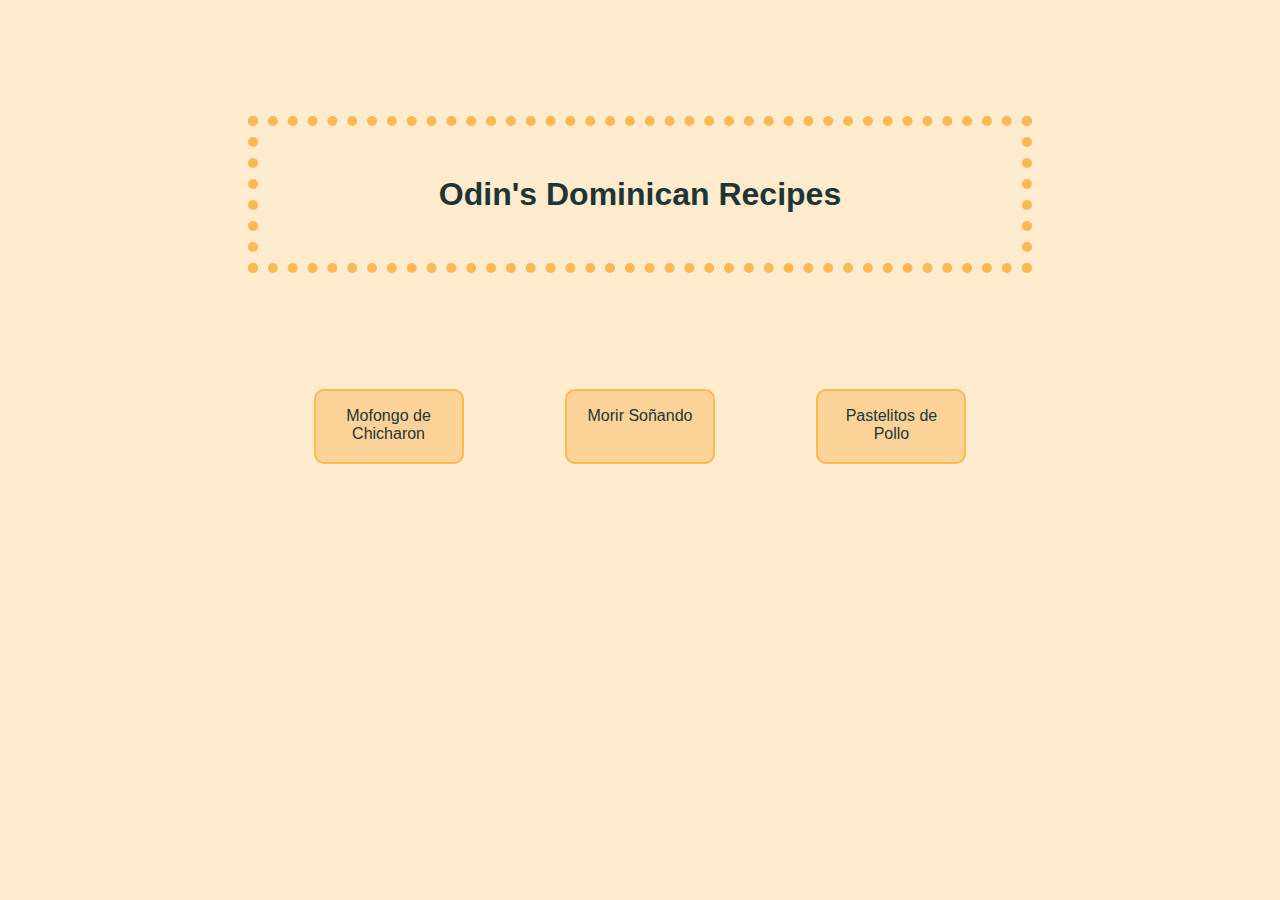
<file: index.html>
<!DOCTYPE html>
<html lang="en">
<head>
  <meta charset="UTF-8">
  <meta name="viewport" content="width=device-width, initial-scale=1.0">
  <title>Odin Recipes</title>
  <link rel="stylesheet" href="styles.css">
</head>
<body id="main">
  
  <header>
    <h1>Odin's Dominican Recipes</h1>
  </header>
  <nav>
    <a href="recipes/mofongo-de-chicharron.html">Mofongo de Chicharon</a>
    <a class="midoption" href="recipes/morir-sonando.html">Morir Soñando</a>
    <a href="recipes/pastelitos-de-pollo.html">Pastelitos de Pollo</a>
  </nav>

</body>
</html>
</file>
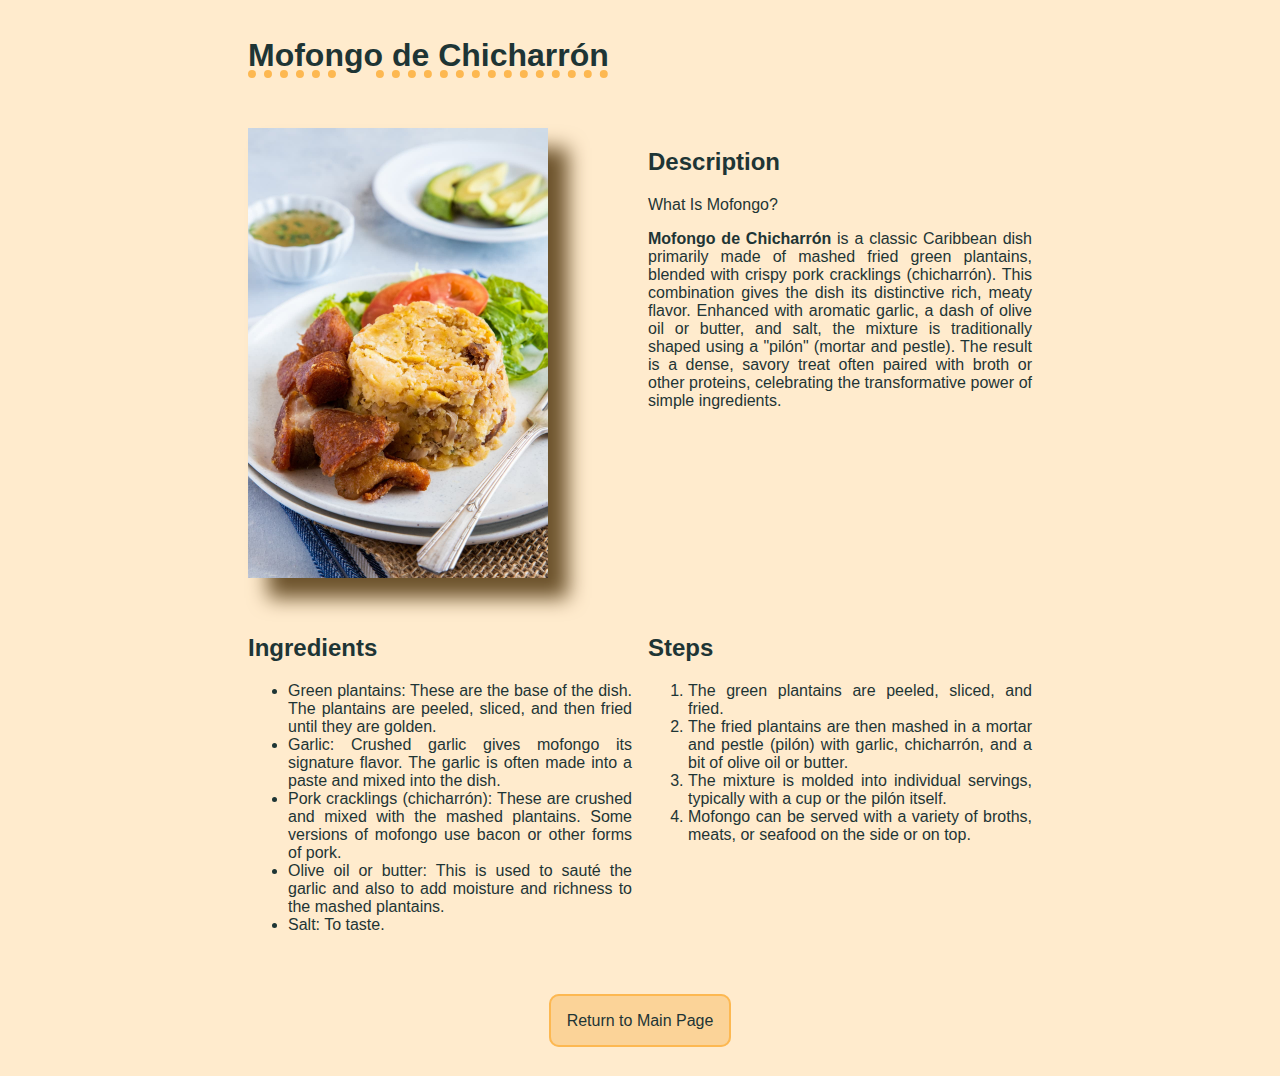
<file: recipes/mofongo-de-chicharron.html>
<!DOCTYPE html>
<html lang="en">
  <head>
    <meta charset="UTF-8" />
    <meta name="viewport" content="width=device-width, initial-scale=1.0" />
    <title>Mofongo de Chicharrón</title>
    <link rel="stylesheet" href="../styles.css" />
  </head>

  <body id="recipe">
    <header>
      <h1>Mofongo de Chicharrón</h1>
    </header>
    <article>
      <div class="row">
        <section id="food-pic">
          <img
            src="../images/mofongo.jpg"
            alt="Picture of the dish Mofongo"
            width="300"
          />
        </section>
        <section id="description">
          <h2>Description</h2>
          <p>What Is Mofongo?</p>
          <p>
            <strong>Mofongo de Chicharrón</strong> is a classic Caribbean dish
            primarily made of mashed fried green plantains, blended with crispy
            pork cracklings (chicharrón). This combination gives the dish its
            distinctive rich, meaty flavor. Enhanced with aromatic garlic, a
            dash of olive oil or butter, and salt, the mixture is traditionally
            shaped using a "pilón" (mortar and pestle). The result is a dense,
            savory treat often paired with broth or other proteins, celebrating
            the transformative power of simple ingredients.
          </p>
        </section>
      </div>
      <div class="row">
        <section id="ingredients">
          <h2>Ingredients</h2>
          <ul>
            <li>
              Green plantains: These are the base of the dish. The plantains are
              peeled, sliced, and then fried until they are golden.
            </li>
            <li>
              Garlic: Crushed garlic gives mofongo its signature flavor. The
              garlic is often made into a paste and mixed into the dish.
            </li>
            <li>
              Pork cracklings (chicharrón): These are crushed and mixed with the
              mashed plantains. Some versions of mofongo use bacon or other
              forms of pork.
            </li>
            <li>
              Olive oil or butter: This is used to sauté the garlic and also to
              add moisture and richness to the mashed plantains.
            </li>
            <li>Salt: To taste.</li>
          </ul>
        </section>
        <section id="steps">
          <h2>Steps</h2>
          <ol>
            <li>The green plantains are peeled, sliced, and fried.</li>
            <li>
              The fried plantains are then mashed in a mortar and pestle (pilón)
              with garlic, chicharrón, and a bit of olive oil or butter.
            </li>
            <li>
              The mixture is molded into individual servings, typically with a
              cup or the pilón itself.
            </li>
            <li>
              Mofongo can be served with a variety of broths, meats, or seafood
              on the side or on top.
            </li>
          </ol>
        </section>
      </div>
    </article>
    <footer><a href="../index.html">Return to Main Page</a></footer>
  </body>
</html>
</file>
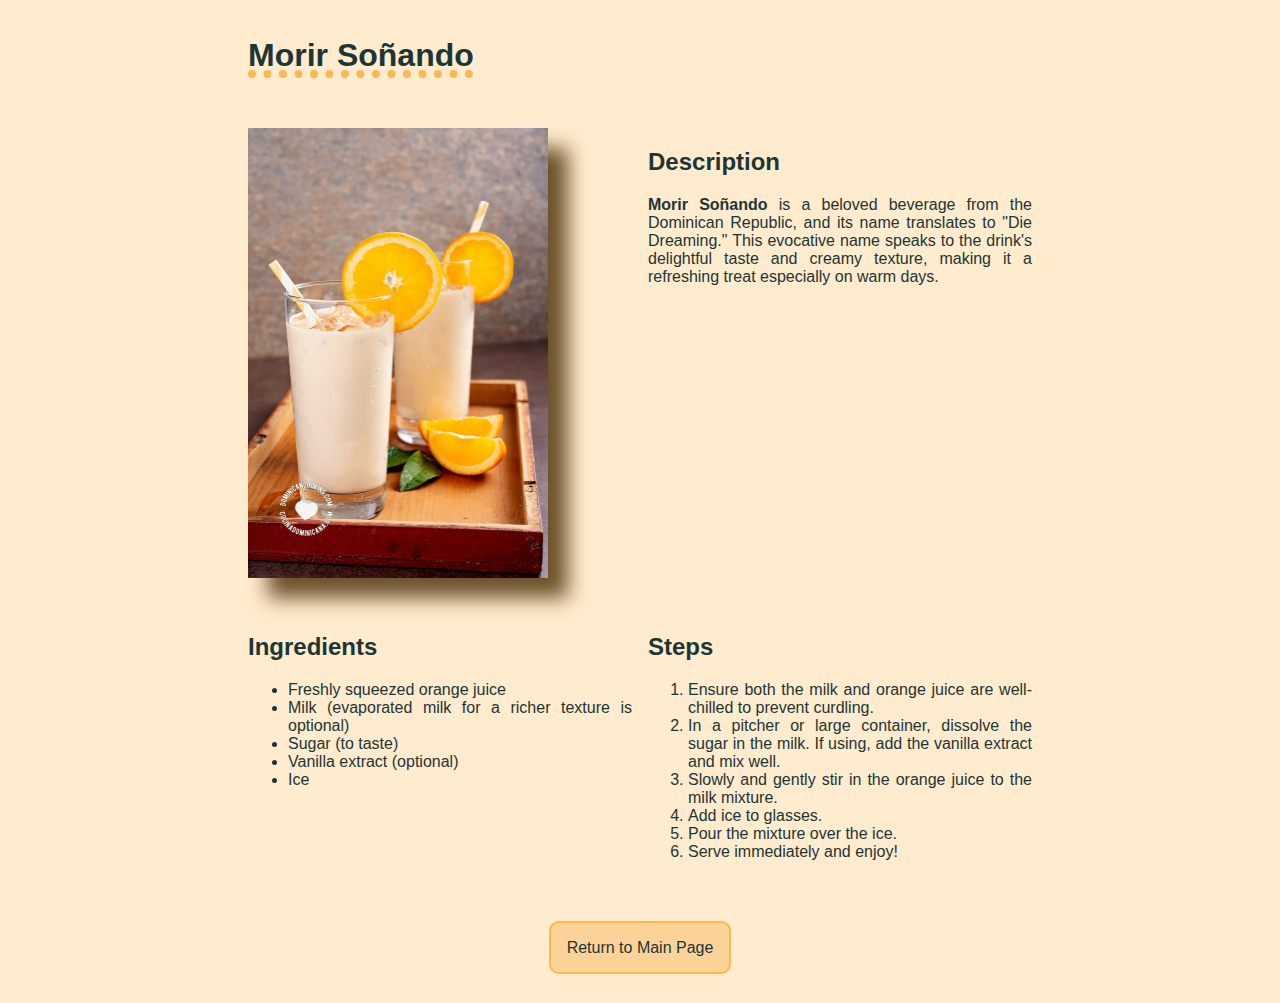
<file: recipes/morir-sonando.html>
<!DOCTYPE html>
<html lang="en">
  <head>
    <meta charset="UTF-8" />
    <meta name="viewport" content="width=device-width, initial-scale=1.0" />
    <title>Morir Soñando</title>
    <link rel="stylesheet" href="../styles.css" />
  </head>

  <body id="recipe">
    <header>
      <h1>Morir Soñando</h1>
    </header>
    <article>
      <div class="row">
        <section id="food-pic">
          <img
            src="../images/morir-sonando.jpg"
            alt="The beverage called Morir Soñando"
            width="300"
          />
        </section>
        <section id="description">
          <h2>Description</h2>
          <p>
            <strong>Morir Soñando</strong> is a beloved beverage from the
            Dominican Republic, and its name translates to "Die Dreaming." This
            evocative name speaks to the drink's delightful taste and creamy
            texture, making it a refreshing treat especially on warm days.
          </p>
        </section>
      </div>

      <div class="row">
        <section id="ingredients">
          <h2>Ingredients</h2>
          <ul>
            <li>Freshly squeezed orange juice</li>
            <li>Milk (evaporated milk for a richer texture is optional)</li>
            <li>Sugar (to taste)</li>
            <li>Vanilla extract (optional)</li>
            <li>Ice</li>
          </ul>
        </section>
        <section id="steps">
          <h2>Steps</h2>
          <ol>
            <li>
              Ensure both the milk and orange juice are well-chilled to prevent
              curdling.
            </li>
            <li>
              In a pitcher or large container, dissolve the sugar in the milk.
              If using, add the vanilla extract and mix well.
            </li>
            <li>
              Slowly and gently stir in the orange juice to the milk mixture.
            </li>
            <li>Add ice to glasses.</li>
            <li>Pour the mixture over the ice.</li>
            <li>Serve immediately and enjoy!</li>
          </ol>
        </section>
      </div>
    </article>
    <footer><a href="../index.html">Return to Main Page</a></footer>
  </body>
</html>
</file>
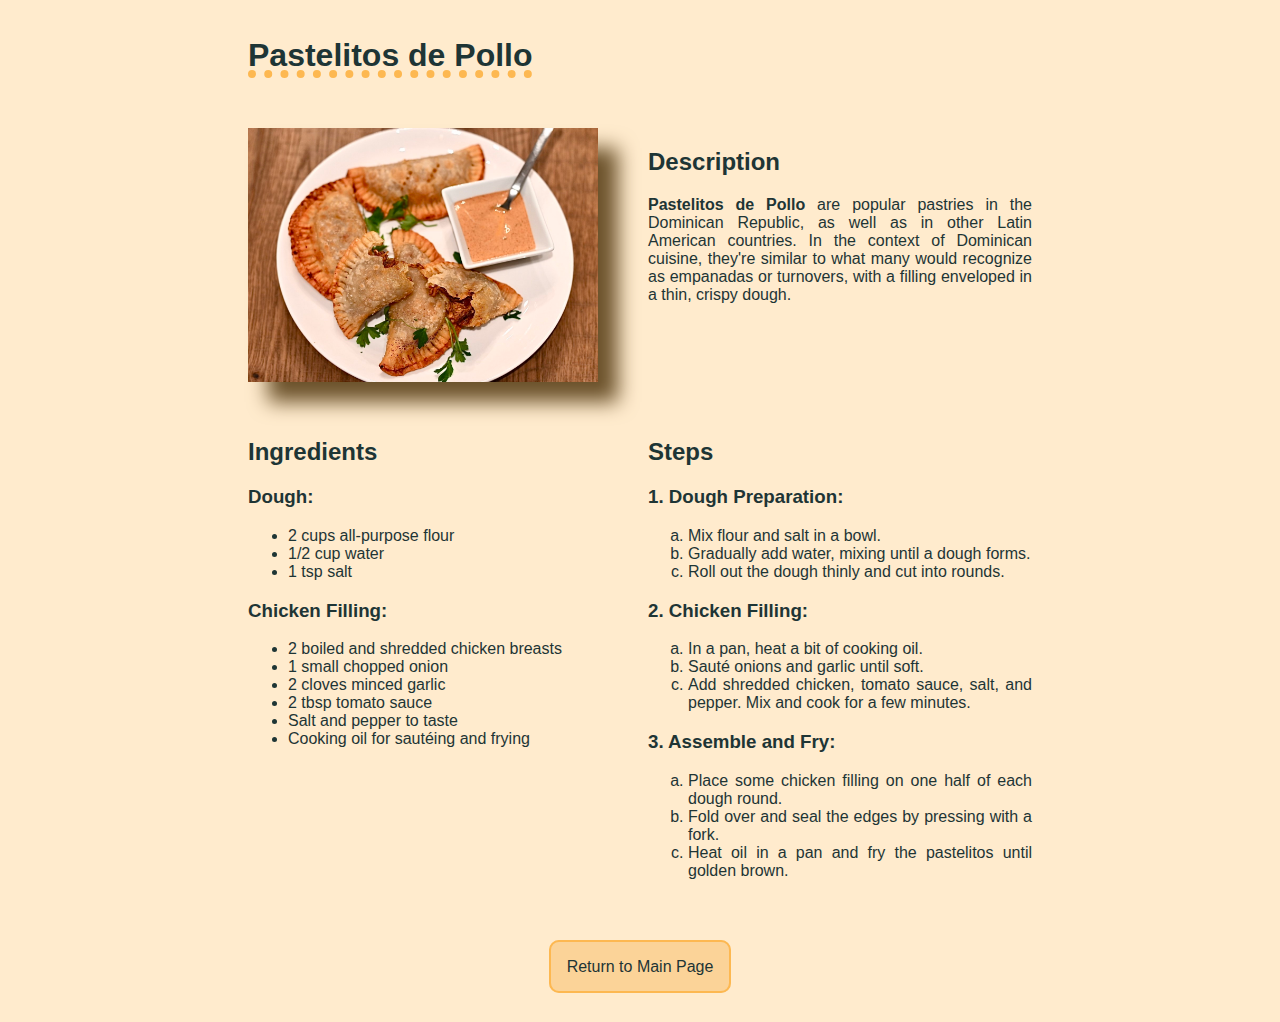
<file: recipes/pastelitos-de-pollo.html>
<!DOCTYPE html>
<html lang="en">

<head>
  <meta charset="UTF-8">
  <meta name="viewport" content="width=device-width, initial-scale=1.0">
  <title>Pastelitos de Pollo</title>
  <link rel="stylesheet" href="../styles.css">
</head>

<body id="recipe">
  <header>
    <h1>Pastelitos de Pollo</h1>
  </header>
  <article>
    <div class="row">
      <section id="food-pic">
        <img src="../images/pastelito.jpg" alt="A plate containing pastelitos
        de pollo (chicken turnovers) with a side of mayo-ketchup sauce" width="350">
      </section>
      <section id="description">
        <h2>Description</h2>
        <p>
          <strong>Pastelitos de Pollo</strong> are popular pastries in the Dominican Republic, as well as in other Latin American
          countries. In the context of Dominican cuisine, they're similar to what many would recognize as empanadas
          or turnovers, with a filling enveloped in a thin, crispy dough.
        </p>
      </section>
    </div>
    <div class="row">
      <section id="ingredients">
        <h2>Ingredients</h2>
        <h3>Dough:</h3>
        <ul>
          <li>2 cups all-purpose flour</li>
          <li>1/2 cup water</li>
          <li>1 tsp salt</li>
        </ul>
        <h3>Chicken Filling:</h3>
        <ul>
          <li>2 boiled and shredded chicken breasts</li>
          <li>1 small chopped onion</li>
          <li>2 cloves minced garlic</li>
          <li>2 tbsp tomato sauce</li>
          <li>Salt and pepper to taste</li>
          <li>Cooking oil for sautéing and frying</li>
        </ul>
      </section>
      <section id="steps">
        <h2>Steps</h2>
        <h3>1. Dough Preparation:</h3>
        <ol type="a">
          <li>Mix flour and salt in a bowl.</li>
          <li>Gradually add water, mixing until a dough forms.</li>
          <li>Roll out the dough thinly and cut into rounds.</li>
        </ol>
        <h3>2. Chicken Filling:</h3>
        <ol type="a">
          <li>In a pan, heat a bit of cooking oil.</li>
          <li>Sauté onions and garlic until soft.</li>
          <li>Add shredded chicken, tomato sauce, salt, and pepper. Mix and cook for a few minutes.</li>
        </ol>
        <h3>3. Assemble and Fry:</h3>
        <ol type="a">
          <li>Place some chicken filling on one half of each dough round.</li>
          <li>Fold over and seal the edges by pressing with a fork.</li>
          <li>Heat oil in a pan and fry the pastelitos until golden brown.</li>
        </ol>
      </section>
    </div>
  </article>
  <footer><a href="../index.html">Return to Main Page</a></footer>
</html>
</file>
<file: styles.css>
/* All documents */

html {
  box-sizing: border-box;
}

*,
*::before,
*,::after {
  box-sizing: inherit;
}

body {
  background-color: #ffebcd;
  color: #1e3535;
  font-family: Verdana, Geneva, Tahoma, sans-serif;
  width: 800px;
}

a:link,
a:visited {
  border: 2px solid #fdb851;
  background-color: rgb(251, 211, 152);
  text-decoration-line: none;
  padding: 16px;
  border-radius: 10px;
  color: inherit;
}
a:hover,
a:active {
  color: white;
}
a:hover {
  background-color: #fdb851;
}

a:active {
  background-color: #bb7b1b;
  border-color: #bb7b1b;
}

/* Main */

body {
  margin: auto;
}

body#main {
  text-align: center;
}
#main h1 {
  border: 10px dotted #fdb851;
  margin: 100px auto;
  padding: 50px;
}

#main a {
  margin: 0 -3px;
  display: inline-block;
  width: 150px;
  height: 75px;
  vertical-align: top;
}

#main .midoption {
  margin: 0 100px;
}

/* Recipes */

header,
section,
footer {
  padding: 16px 8px;
}

body#recipe header {
  text-decoration: underline dotted 8px #fdb851;
}

section {
  width: 50%;
  float: left;
  text-align: justify;
}

#food-pic {
  filter: drop-shadow(20px 20px 10px rgb(108, 82, 43));
}

body#recipe footer {
  margin: 30px 0;
  text-align: center;
}

.row::after {
  content: "";
  display: table;
  clear: both;
}
</file>
